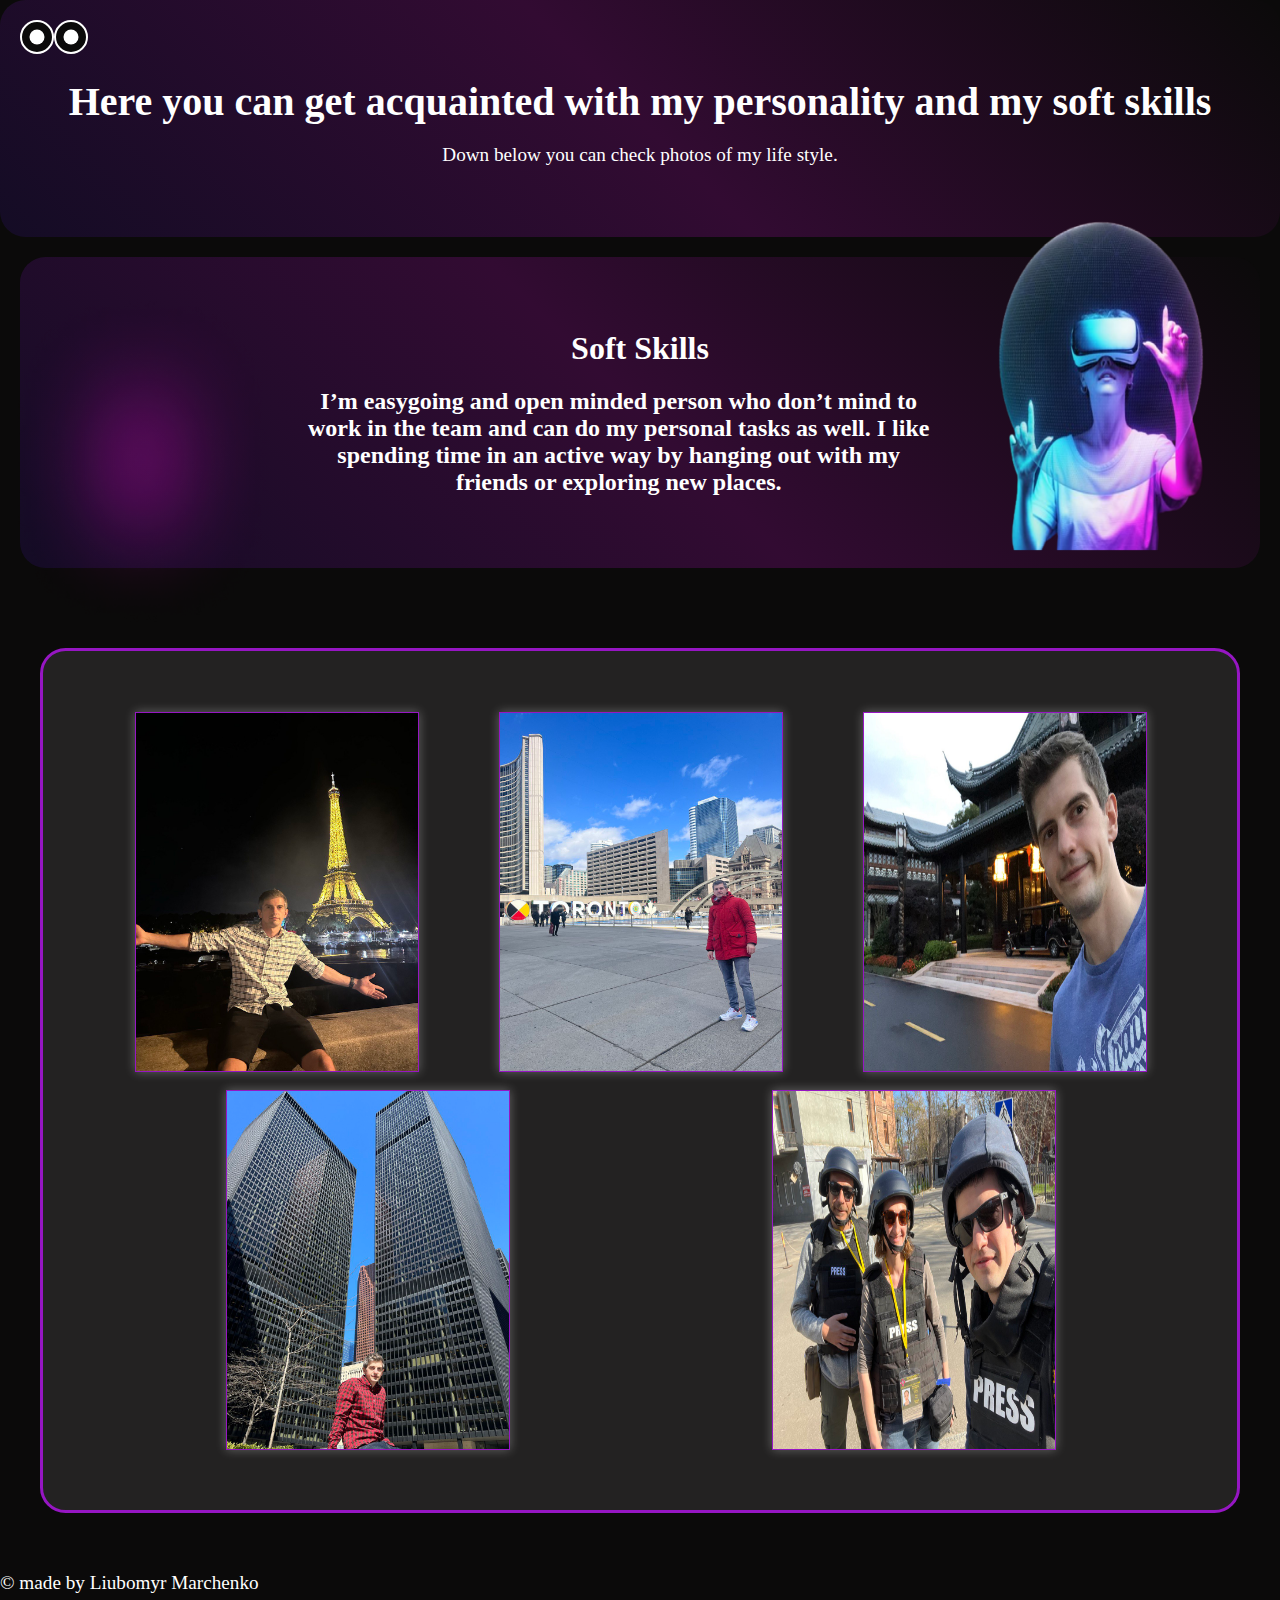
<file: second_page.html>
<!DOCTYPE html>
<html lang="en">
    <head>
        <meta charset="UTF-8" />
        <meta name="viewport" content="width=device-width, initial-scale=1.0" />
        <title>Dark Purple Web Page with Eyes</title>
        <link rel="stylesheet" href="./addition.css" />
        <link rel="stylesheet" href="./eyes.js" />
    </head>
    <body class="second_body">
        <header class="second_header">
            <div class="second_container">
                <h1 class="second_h1">
                    Here you can get acquainted with my personality and my soft
                    skills
                </h1>
                <p class="second_p">
                    Down below you can check photos of my life style.
                </p>
            </div>
        </header>
        <section class="soft-skills">
            <div class="second_header">
                <h1>Soft Skills</h1>
                <h2>
                    I’m easygoing and open minded person who don’t mind to work
                    in the team and can do my personal tasks as well. I like
                    spending time in an active way by hanging out with my
                    friends or exploring new places.
                </h2>
            </div>
        </section>

        <section class="second_section">
            <img
                src="./assets/images/Ellipse 12.png"
                class="Ellipse12"
                alt="" />
            <img
                src="./assets/images/Rectangle 37.png"
                class="Rectangle37"
                alt="" />
            <div class="second_header2">
                <div class="cards">
                    <!-- Card 1 -->
                    <div class="card">
                        <div class="card-inner">
                            <div class="card-face">
                                <img
                                    src="./assets/images/Viena (3).jpeg"
                                    alt="" />
                            </div>
                            <div class="card-face card-back">
                                <img src="./assets/images/paris.jpeg" alt="" />
                            </div>
                        </div>
                    </div>

                    <!-- Card 2 -->
                    <div class="card">
                        <div class="card-inner">
                            <div class="card-face">
                                <img
                                    src="./assets/images/Viena (6).jpeg"
                                    alt="" />
                            </div>
                            <div class="card-face card-back">
                                <img
                                    src="./assets/images/Viena (4).jpeg"
                                    alt="" />
                            </div>
                        </div>
                    </div>

                    <!-- Card 3 -->
                    <div class="card">
                        <div class="card-inner">
                            <div class="card-face">
                                <img
                                    src="./assets/images/Viena (9).jpeg"
                                    alt="" />
                            </div>
                            <div class="card-face card-back">
                                <img
                                    src="./assets/images/Viena (2).jpeg"
                                    alt="" />
                            </div>
                        </div>
                    </div>

                    <!-- Card 4 -->
                    <div class="card">
                        <div class="card-inner">
                            <div class="card-face">
                                <img
                                    src="./assets/images/Viena (5).jpeg"
                                    alt="" />
                            </div>
                            <div class="card-face card-back">
                                <img
                                    src="./assets/images/Viena (10).jpeg"
                                    alt="" />
                            </div>
                        </div>
                    </div>

                    <!-- Card 5 -->
                    <div class="card">
                        <div class="card-inner">
                            <div class="card-face">
                                <img
                                    src="./assets/images/Viena (7).jpeg"
                                    alt="" />
                            </div>
                            <div class="card-face card-back">
                                <img
                                    src="./assets/images/Viena (8).jpeg"
                                    alt="" />
                            </div>
                        </div>
                    </div>
                </div>
            </div>
        </section>

        <footer class="second_footer">
            <p class="second_p">&copy; made by Liubomyr Marchenko</p>
        </footer>

        <div id="eyes">
            <div class="eye">
                <div class="pupil" id="pupil1"></div>
            </div>
            <div class="eye">
                <div class="pupil" id="pupil2"></div>
            </div>
        </div>

        <script>
            const eyes = document.getElementById("eyes");
            const pupils = document.querySelectorAll(".pupil");

            document.addEventListener("mousemove", (e) => {
                const { clientX: mouseX, clientY: mouseY } = e;

                pupils.forEach((pupil) => {
                    const { left, top, width, height } =
                        pupil.parentElement.getBoundingClientRect();
                    const centerX = left + width / 2;
                    const centerY = top + height / 2;

                    const angle = Math.atan2(
                        mouseY - centerY,
                        mouseX - centerX
                    );
                    const distance = Math.min(
                        10,
                        Math.hypot(mouseX - centerX, mouseY - centerY)
                    );

                    pupil.style.transform = `translate(${
                        Math.cos(angle) * distance
                    }px, ${Math.sin(angle) * distance}px)`;
                });
            });
        </script>
    </body>
</html>
</file>
<file: addition.css>
.second_body {
    margin: 0;
    background: #0b0a0a;
    background-size: 400% 400%;
    animation: gradientAnimation 15s ease infinite;
    color: #fff;
}

@keyframes gradientAnimation {
    0% {
        background-position: 0% 0%;
    }
    50% {
        background-position: 100% 100%;
    }
    100% {
        background-position: 0% 0%;
    }
}

.second_header {
    background: linear-gradient(45deg, #140c25, #320b32, #0b0a0a);
    padding: 4vw;
    border-radius: 2vw;
    text-align: center;
}

.second_header2 {
    background: linear-gradient(45deg, #140c25, #320b32, #0b0a0a);
    padding: 4vw;
    border-radius: 2vw;
    text-align: center;
    border: 3px solid #9616c3;
    background: rgba(255, 255, 255, 0.1);
    backdrop-filter: blur(74.65984344482422px);
}

.second_h1 {
    font-size: 2.5rem;
    margin-bottom: 10px;
}

.second_p {
    font-size: 1.2rem;
    margin-bottom: 20px;
}

.second_section {
    padding: 40px;
}

.second_container {
    max-width: 1200px;
    margin: 0 auto;
}
.Rectangle15 {
    position: absolute;
    top: 25vw;
    left: 0;
    width: max-content;
}

.Ellipse12 {
    position: absolute;
    top: 22vw;
    left: 0vw;
}
.Rectangle37 {
    position: absolute;
    top: 15vw;
    right: 3vw;
}

h2 {
    max-width: 50vw;
    display: flex;
    margin-left: 20%;
}

.soft-skills {
    border-radius: 15px;
    padding: 20px;
    backdrop-filter: blur(10px);
    margin-bottom: 20px;
}

.cards {
    display: flex;
    justify-content: space-around;
    flex-wrap: wrap;
}

.card {
    width: 22vw;
    height: 28vw;
    margin: 10px;
    perspective: 1000px;
    cursor: pointer;
    object-fit: cover;
}
img {
    width: 22vw;
    height: 28vw;
}

.card-inner {
    width: 100%;
    height: 100%;
    transform-style: preserve-3d;
    transition: transform 0.5s;
}

.card:hover .card-inner {
    transform: rotateY(180deg);
}

.card-face {
    width: 100%;
    height: 100%;
    position: absolute;
    backface-visibility: hidden;
    display: flex;
    align-items: center;
    justify-content: center;
    border: 1px solid #9616c3;
    box-shadow: 0 0 10px rgba(255, 255, 255, 0.3);
    background: #0b0a0a;
    color: #fff;
}

.card-back {
    transform: rotateY(180deg);
}

@media screen and (max-width: 768px) {
    .card {
        width: calc(50% - 20px);
        height: 200px;
    }
    .Rectangle37 {
        top: 50vw;
    }
}

@media screen and (max-width: 480px) {
    .card {
        width: calc(100% - 20px);
        height: 150px;
    }
    .Rectangle37 {
        display: none;
    }
    h2 {
        max-width: 95%;
        margin: 0;
    }
}

#eyes {
    position: fixed;
    display: flex;
    top: 0;
    left: 0;
    width: 100vw;
    height: 100vh;
    pointer-events: none;
    z-index: 9999;
}

.eye {
    position: relative;
    width: 30px;
    height: 30px;
    border-radius: 50%;
    background: #0b0a0a;
    top: 20px;
    left: 20px;
    overflow: hidden;
    border: 2px solid #fff;
}

.pupil {
    width: 15px;
    height: 15px;
    background: #fff;
    border-radius: 50%;
    position: absolute;
    top: 50%;
    left: 50%;
    transform: translate(-50%, -50%);
}

.pupil2 {
    left: 15px;
}
</file>
